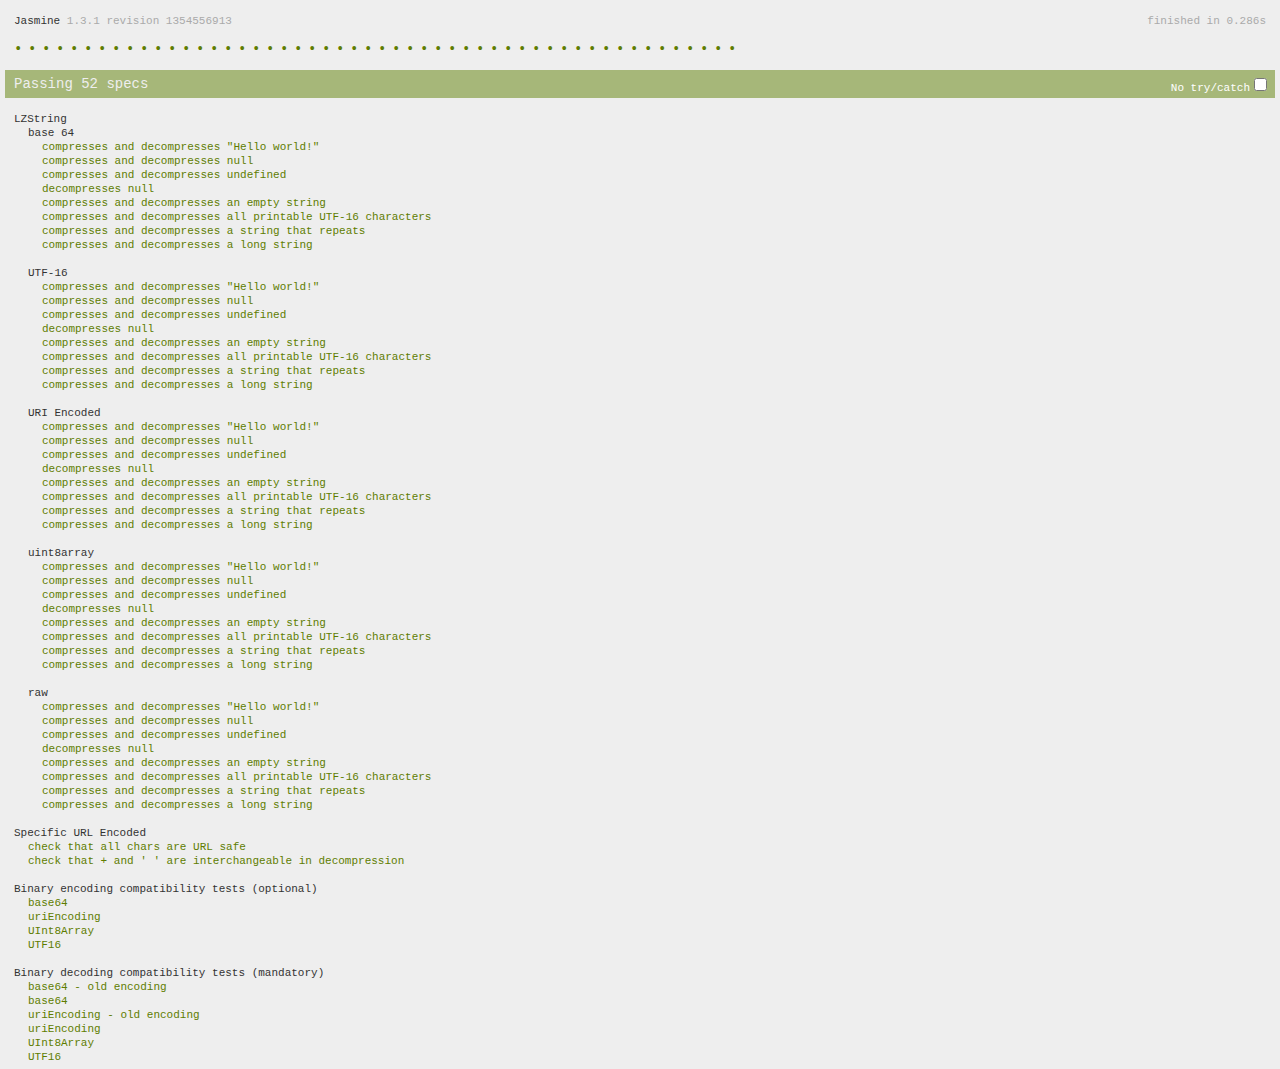
<file: lz-string/tests/SpecRunner.html>
<!DOCTYPE HTML PUBLIC "-//W3C//DTD HTML 4.01 Transitional//EN"
  "http://www.w3.org/TR/html4/loose.dtd">
<html>
<head>
  <title>LZString tests</title>

  <link rel="shortcut icon" type="image/png" href="lib/jasmine-1.3.1/jasmine_favicon.png">
  <link rel="stylesheet" type="text/css" href="lib/jasmine-1.3.1/jasmine.css">
  <script type="text/javascript" src="lib/jasmine-1.3.1/jasmine.js"></script>
  <script type="text/javascript" src="lib/jasmine-1.3.1/jasmine-html.js"></script>

  <!-- include source files here... -->
  <script type="text/javascript" src="../libs/lz-string.js"></script>

  <!-- include spec files here... -->
  <script type="text/javascript" src="lz-string-spec.js"></script>

  <script type="text/javascript">
    (function() {
      var jasmineEnv = jasmine.getEnv();
      jasmineEnv.updateInterval = 1000;

      var htmlReporter = new jasmine.HtmlReporter();

      jasmineEnv.addReporter(htmlReporter);

      jasmineEnv.specFilter = function(spec) {
        return htmlReporter.specFilter(spec);
      };

      var currentWindowOnload = window.onload;

      window.onload = function() {
        if (currentWindowOnload) {
          currentWindowOnload();
        }
        execJasmine();
      };

      function execJasmine() {
        jasmineEnv.execute();
      }

    })();
  </script>

</head>

<body>
</body>
</html>
</file>
<file: lz-string/tests/lib/jasmine-1.3.1/jasmine.css>
body { background-color: #eeeeee; padding: 0; margin: 5px; overflow-y: scroll; }

#HTMLReporter { font-size: 11px; font-family: Monaco, "Lucida Console", monospace; line-height: 14px; color: #333333; }
#HTMLReporter a { text-decoration: none; }
#HTMLReporter a:hover { text-decoration: underline; }
#HTMLReporter p, #HTMLReporter h1, #HTMLReporter h2, #HTMLReporter h3, #HTMLReporter h4, #HTMLReporter h5, #HTMLReporter h6 { margin: 0; line-height: 14px; }
#HTMLReporter .banner, #HTMLReporter .symbolSummary, #HTMLReporter .summary, #HTMLReporter .resultMessage, #HTMLReporter .specDetail .description, #HTMLReporter .alert .bar, #HTMLReporter .stackTrace { padding-left: 9px; padding-right: 9px; }
#HTMLReporter #jasmine_content { position: fixed; right: 100%; }
#HTMLReporter .version { color: #aaaaaa; }
#HTMLReporter .banner { margin-top: 14px; }
#HTMLReporter .duration { color: #aaaaaa; float: right; }
#HTMLReporter .symbolSummary { overflow: hidden; *zoom: 1; margin: 14px 0; }
#HTMLReporter .symbolSummary li { display: block; float: left; height: 7px; width: 14px; margin-bottom: 7px; font-size: 16px; }
#HTMLReporter .symbolSummary li.passed { font-size: 14px; }
#HTMLReporter .symbolSummary li.passed:before { color: #5e7d00; content: "\02022"; }
#HTMLReporter .symbolSummary li.failed { line-height: 9px; }
#HTMLReporter .symbolSummary li.failed:before { color: #b03911; content: "x"; font-weight: bold; margin-left: -1px; }
#HTMLReporter .symbolSummary li.skipped { font-size: 14px; }
#HTMLReporter .symbolSummary li.skipped:before { color: #bababa; content: "\02022"; }
#HTMLReporter .symbolSummary li.pending { line-height: 11px; }
#HTMLReporter .symbolSummary li.pending:before { color: #aaaaaa; content: "-"; }
#HTMLReporter .exceptions { color: #fff; float: right; margin-top: 5px; margin-right: 5px; }
#HTMLReporter .bar { line-height: 28px; font-size: 14px; display: block; color: #eee; }
#HTMLReporter .runningAlert { background-color: #666666; }
#HTMLReporter .skippedAlert { background-color: #aaaaaa; }
#HTMLReporter .skippedAlert:first-child { background-color: #333333; }
#HTMLReporter .skippedAlert:hover { text-decoration: none; color: white; text-decoration: underline; }
#HTMLReporter .passingAlert { background-color: #a6b779; }
#HTMLReporter .passingAlert:first-child { background-color: #5e7d00; }
#HTMLReporter .failingAlert { background-color: #cf867e; }
#HTMLReporter .failingAlert:first-child { background-color: #b03911; }
#HTMLReporter .results { margin-top: 14px; }
#HTMLReporter #details { display: none; }
#HTMLReporter .resultsMenu, #HTMLReporter .resultsMenu a { background-color: #fff; color: #333333; }
#HTMLReporter.showDetails .summaryMenuItem { font-weight: normal; text-decoration: inherit; }
#HTMLReporter.showDetails .summaryMenuItem:hover { text-decoration: underline; }
#HTMLReporter.showDetails .detailsMenuItem { font-weight: bold; text-decoration: underline; }
#HTMLReporter.showDetails .summary { display: none; }
#HTMLReporter.showDetails #details { display: block; }
#HTMLReporter .summaryMenuItem { font-weight: bold; text-decoration: underline; }
#HTMLReporter .summary { margin-top: 14px; }
#HTMLReporter .summary .suite .suite, #HTMLReporter .summary .specSummary { margin-left: 14px; }
#HTMLReporter .summary .specSummary.passed a { color: #5e7d00; }
#HTMLReporter .summary .specSummary.failed a { color: #b03911; }
#HTMLReporter .description + .suite { margin-top: 0; }
#HTMLReporter .suite { margin-top: 14px; }
#HTMLReporter .suite a { color: #333333; }
#HTMLReporter #details .specDetail { margin-bottom: 28px; }
#HTMLReporter #details .specDetail .description { display: block; color: white; background-color: #b03911; }
#HTMLReporter .resultMessage { padding-top: 14px; color: #333333; }
#HTMLReporter .resultMessage span.result { display: block; }
#HTMLReporter .stackTrace { margin: 5px 0 0 0; max-height: 224px; overflow: auto; line-height: 18px; color: #666666; border: 1px solid #ddd; background: white; white-space: pre; }

#TrivialReporter { padding: 8px 13px; position: absolute; top: 0; bottom: 0; left: 0; right: 0; overflow-y: scroll; background-color: white; font-family: "Helvetica Neue Light", "Lucida Grande", "Calibri", "Arial", sans-serif; /*.resultMessage {*/ /*white-space: pre;*/ /*}*/ }
#TrivialReporter a:visited, #TrivialReporter a { color: #303; }
#TrivialReporter a:hover, #TrivialReporter a:active { color: blue; }
#TrivialReporter .run_spec { float: right; padding-right: 5px; font-size: .8em; text-decoration: none; }
#TrivialReporter .banner { color: #303; background-color: #fef; padding: 5px; }
#TrivialReporter .logo { float: left; font-size: 1.1em; padding-left: 5px; }
#TrivialReporter .logo .version { font-size: .6em; padding-left: 1em; }
#TrivialReporter .runner.running { background-color: yellow; }
#TrivialReporter .options { text-align: right; font-size: .8em; }
#TrivialReporter .suite { border: 1px outset gray; margin: 5px 0; padding-left: 1em; }
#TrivialReporter .suite .suite { margin: 5px; }
#TrivialReporter .suite.passed { background-color: #dfd; }
#TrivialReporter .suite.failed { background-color: #fdd; }
#TrivialReporter .spec { margin: 5px; padding-left: 1em; clear: both; }
#TrivialReporter .spec.failed, #TrivialReporter .spec.passed, #TrivialReporter .spec.skipped { padding-bottom: 5px; border: 1px solid gray; }
#TrivialReporter .spec.failed { background-color: #fbb; border-color: red; }
#TrivialReporter .spec.passed { background-color: #bfb; border-color: green; }
#TrivialReporter .spec.skipped { background-color: #bbb; }
#TrivialReporter .messages { border-left: 1px dashed gray; padding-left: 1em; padding-right: 1em; }
#TrivialReporter .passed { background-color: #cfc; display: none; }
#TrivialReporter .failed { background-color: #fbb; }
#TrivialReporter .skipped { color: #777; background-color: #eee; display: none; }
#TrivialReporter .resultMessage span.result { display: block; line-height: 2em; color: black; }
#TrivialReporter .resultMessage .mismatch { color: black; }
#TrivialReporter .stackTrace { white-space: pre; font-size: .8em; margin-left: 10px; max-height: 5em; overflow: auto; border: 1px inset red; padding: 1em; background: #eef; }
#TrivialReporter .finished-at { padding-left: 1em; font-size: .6em; }
#TrivialReporter.show-passed .passed, #TrivialReporter.show-skipped .skipped { display: block; }
#TrivialReporter #jasmine_content { position: fixed; right: 100%; }
#TrivialReporter .runner { border: 1px solid gray; display: block; margin: 5px 0; padding: 2px 0 2px 10px; }
</file>
